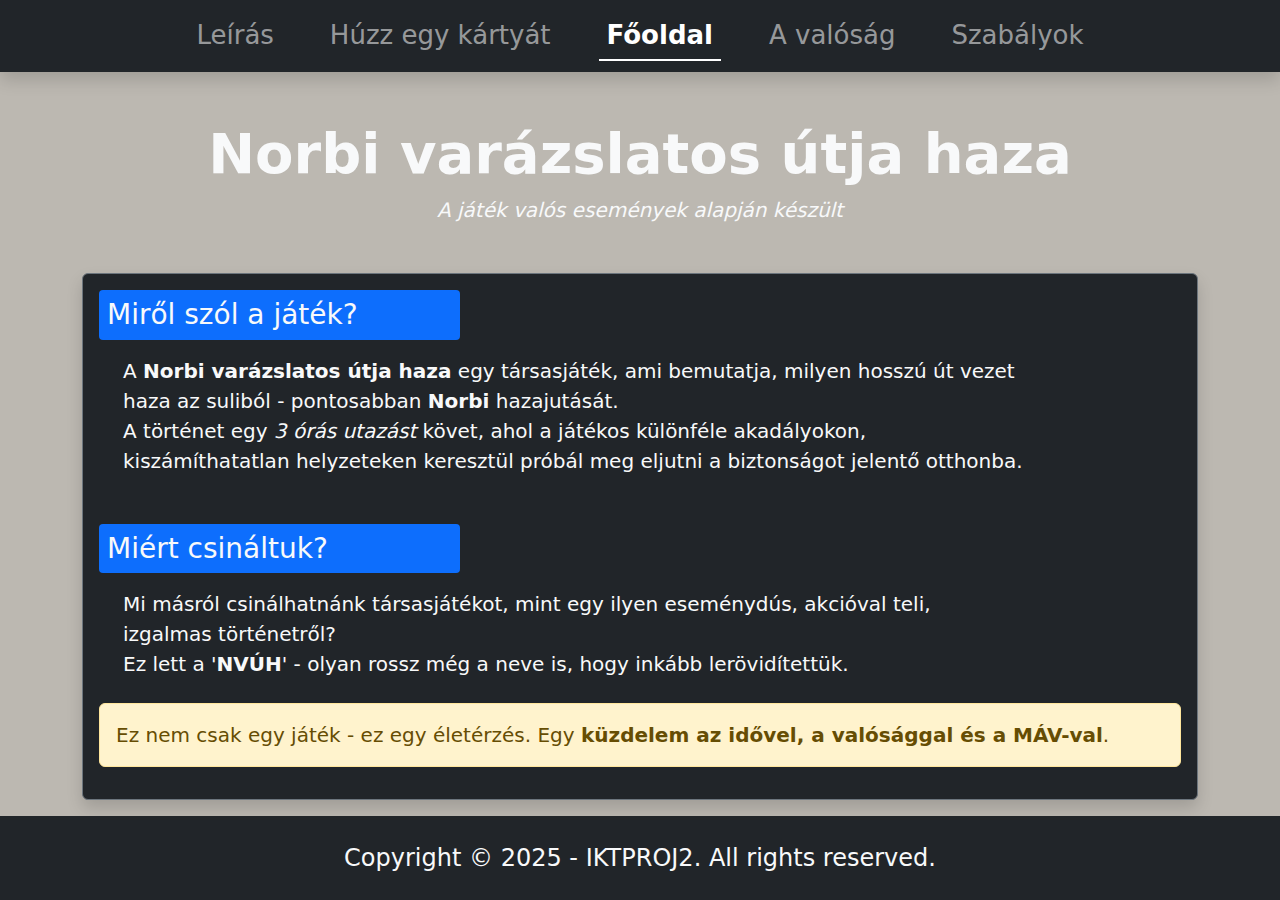
<file: src/mainpage/index.html>
<!DOCTYPE html>
<html lang="hu">
<head>
    <meta charset="UTF-8">
    <meta name="viewport" content="width=device-width, initial-scale=1.0">
    <link rel="stylesheet" href="bootstrap/bootstrap.min.css">
    <link rel="stylesheet" href="style.css">
    <script src="routing.js"></script>
    <title>NVÚH - Főoldal</title>
</head>
<body>
    <header>
        <!--nem a hivatal!!!-->
        <nav class="navbar navbar-expand-lg navbar-dark bg-dark shadow">
            <div class="container-fluid">
                <button class="navbar-toggler" type="button" data-bs-toggle="collapse" data-bs-target="#mainNavbar" aria-controls="mainNavbar" aria-expanded="false" aria-label="Toggle navigation">
                    <span class="navbar-toggler-icon"></span>
                </button>
                <div class="collapse navbar-collapse justify-content-center" id="mainNavbar">
                    <ul class="navbar-nav mb-2 mb-lg-0 nav-underline" id="nbl">
                        <li class="nav-item">
                            <a class="nav-link" href="description.html">Leírás</a>
                        </li>
                        <li class="nav-item">
                            <a class="nav-link" href="card.html">Húzz egy kártyát</a>
                        </li>
                        <li class="nav-item">
                            <a class="nav-link" href="index.html">Főoldal</a>
                        </li>
                        <li class="nav-item">
                            <a class="nav-link" href="reality.html">A valóság</a>
                        </li>
                        <li class="nav-item">
                            <a class="nav-link" href="rules.html">Szabályok</a>
                        </li>
                    </ul>
                </div>
            </div>
        </nav>
    </header>
    <main class="container-fluid">
        <div id="app">
            <div class="container py-5 text-light">
                <div class="text-center mb-5">
                    <h1 class="display-4 fw-bold">Norbi varázslatos útja haza</h1>
                    <p class="lead fst-italic">A játék valós események alapján készült</p>
                </div>
                <div class="row justify-content-center">
                    <div class="col-md-12">
                        <div class="card bg-dark border-secondary shadow">
                            <div class="card-body">
                                <h3 class="card-title p-2 bg-primary rounded-1 col-4 text-light mb-3">Miről szól a játék?</h3>
                                <p class="card-text text-light col-10 ms-4 fs-5">
                                    A <strong>Norbi varázslatos útja haza</strong> egy társasjáték, ami bemutatja, milyen hosszú út vezet haza az suliból - pontosabban <strong>Norbi</strong> hazajutását.<br>
                                    A történet egy <em>3 órás utazást</em> követ, ahol a játékos különféle akadályokon, kiszámíthatatlan helyzeteken keresztül próbál meg eljutni a biztonságot jelentő otthonba.
                                </p>

                                <h3 class="card-title p-2 bg-primary rounded-1 col-4 text-light mt-5 mb-3">Miért csináltuk?</h3>
                                <p class="card-text text-light col-10 ms-4 fs-5">
                                    Mi másról csinálhatnánk társasjátékot, mint egy ilyen eseménydús, akcióval teli, izgalmas történetről?<br>
                                    Ez lett a '<strong>NVÚH</strong>' - olyan rossz még a neve is, hogy inkább lerövidítettük.
                                </p>
            
                                <div class="alert alert-warning mt-4 fs-5" role="alert">
                                    Ez nem csak egy játék - ez egy életérzés. Egy <strong>küzdelem az idővel, a valósággal és a MÁV-val</strong>.
                                </div>
                            </div>
                        </div>
                    </div>
                </div>
            </div>
            <div class="footer col-12 fixed-bottom bg-dark">
                <div class="text-center fs-4 text-light my-4">
                    <p>Copyright &copy; 2025 - IKTPROJ2. All rights reserved.</p>
                </div>
            </div>
        </div>
    </main>
    <script src="bootstrap/bootstrap.bundle.min.js"></script>
</body>
</html>
</file>
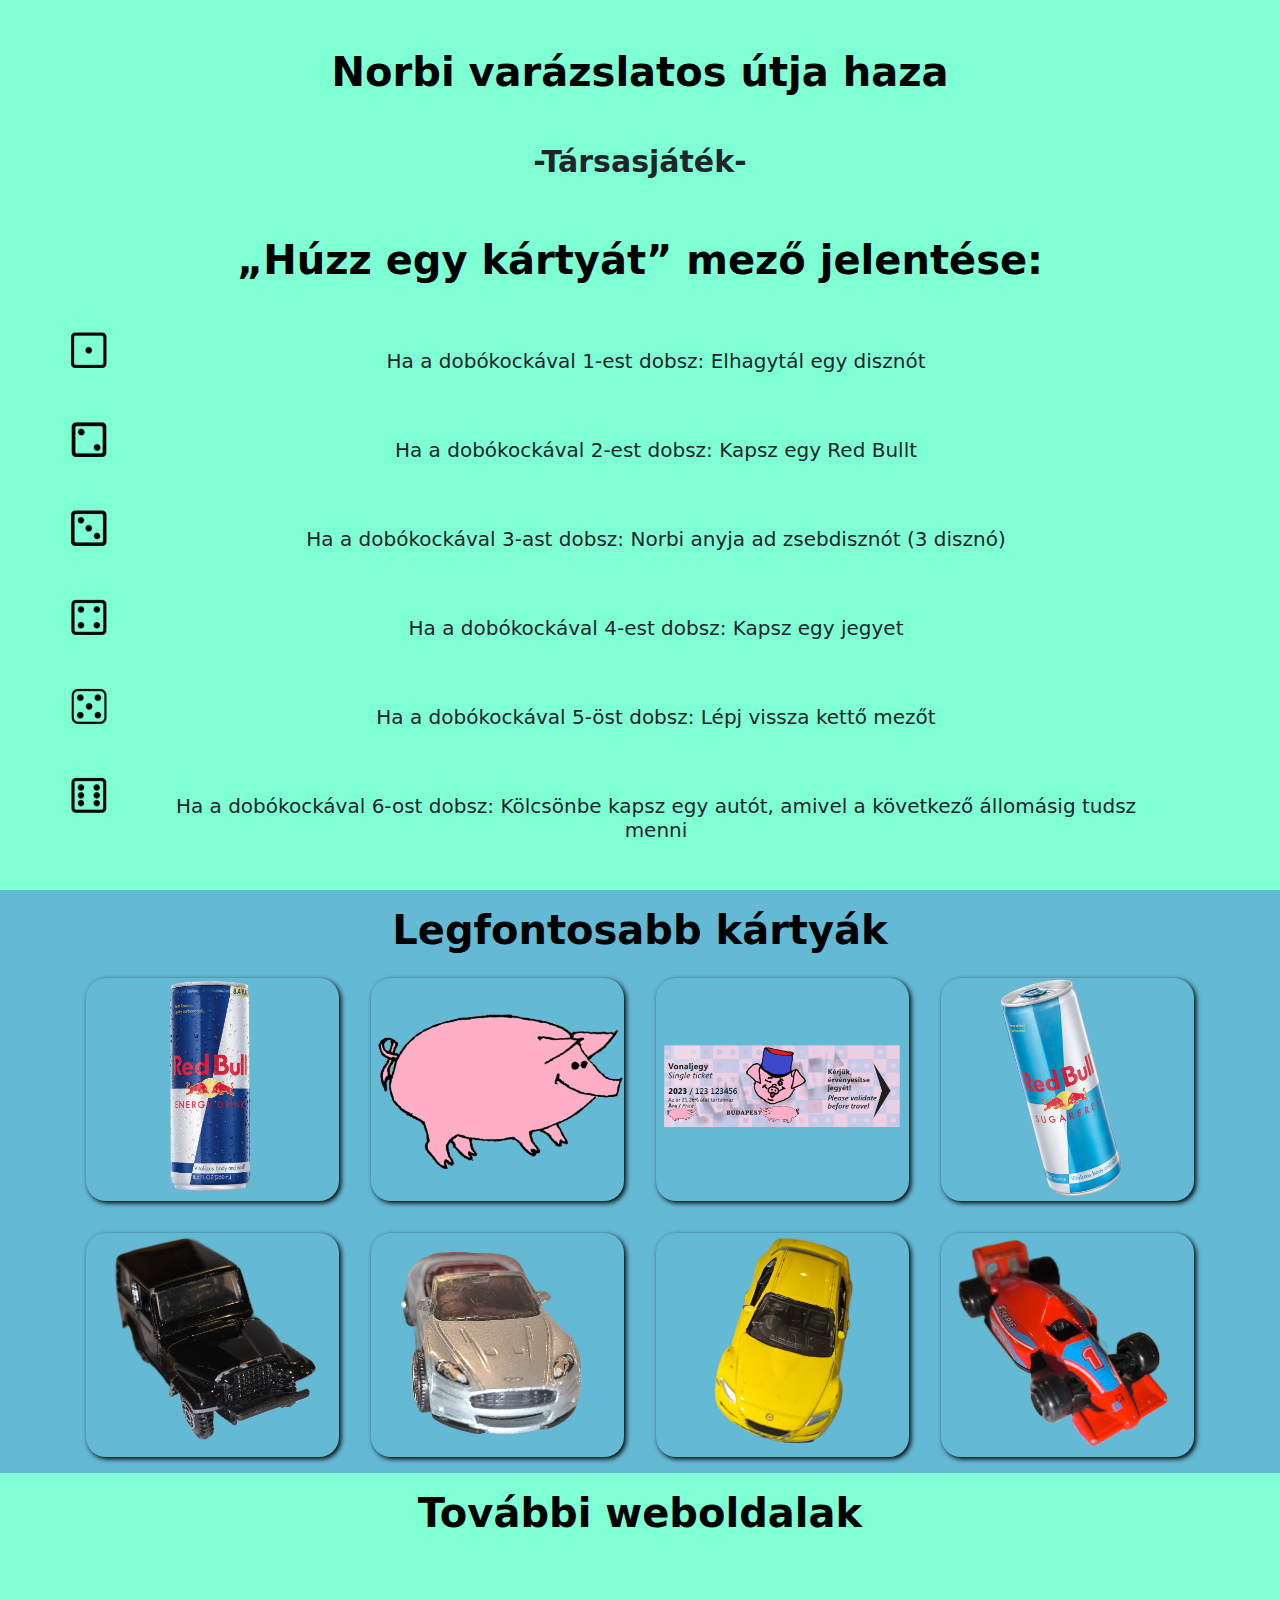
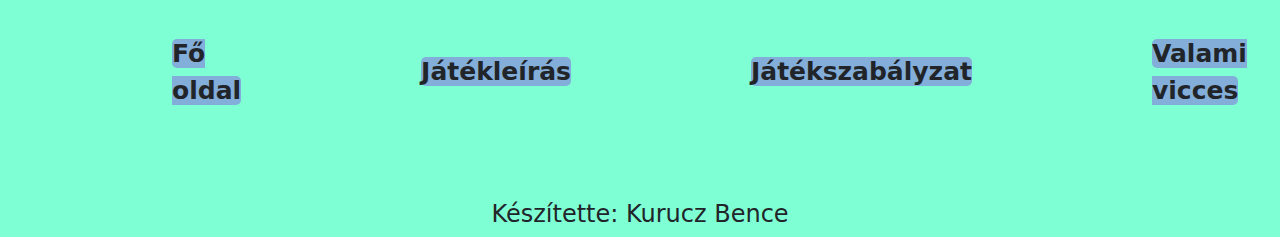
<file: Kurucz Bence 9a Húzz egy kártyát mező jelentése.html>
<!DOCTYPE html>
<html lang="hu">
<head>
    <meta charset="UTF-8">
    <meta name="viewport" content="width=device-width, initial-scale=1.0">
    <title>"Húzz egy kártyát" mező jelentése</title>
    <link rel="stylesheet" href="bootstrap.min.css">
    <link rel="stylesheet" href="style.css">
</head>
<body>
    <header>
    <div class="container text-center">
        <div class="row">
            <div class="col-md-12 col-sm-12">
                <h1 class="text-center m-5">Norbi varázslatos útja haza</h1>
                <h3 class="lead">-Társasjáték-</h3>
            </div>
        </div>
    </div>
    </header>

    <main>
        <div class="container">
            <div class="row">
                <div class="col-md-12 col-sm-12">
                    <h1 class="text-center m-5">„Húzz egy kártyát” mező jelentése:</h1>
                    <ul>
                        <li class="d1"><h5 class="text-center m-5">Ha a dobókockával 1-est dobsz: Elhagytál egy disznót</h5></li>
                        <li class="d2"><h5 class="text-center m-5">Ha a dobókockával 2-est dobsz: Kapsz egy Red Bullt</h5></li>
                        <li class="d3"><h5 class="text-center m-5">Ha a dobókockával 3-ast dobsz: Norbi anyja ad zsebdisznót (3 disznó)</h5></li>
                        <li class="d4"><h5 class="text-center m-5">Ha a dobókockával 4-est dobsz: Kapsz egy jegyet</h5></li>
                        <li class="d5"><h5 class="text-center m-5">Ha a dobókockával 5-öst dobsz: Lépj vissza kettő mezőt</h5></li>
                        <li class="d6"><h5 class="text-center m-5">Ha a dobókockával 6-ost dobsz: Kölcsönbe kapsz egy autót, amivel a következő állomásig tudsz menni</h5></li>
                    </ul>
                </div>
            </div>
        </div>
    <div class="section-center">
        <div class="container">
            <div class="row">
                <div class="col-12">
                    <h1 class="text-center pt-3">Legfontosabb kártyák</h1>
                </div>
            </div>
            <div class="row">
                <div class="col-sm-6 col-md-4 col-lg-3 p-md-3">
                    <img class="img-fluid szereplo" alt="kék redbull" src="kekredbull.png">
                </div>
                <div class="col-sm-6 col-md-4 col-lg-3 p-md-3">
                    <img class="img-fluid szereplo" alt="disznó" src="diszno.png">
                </div>
                <div class="col-sm-6 col-md-4 col-lg-3 p-md-3">
                    <img class="img-fluid szereplo" alt="jegy" src="jegy.png">
                </div>
                <div class="col-sm-6 col-md-4 col-lg-3 p-md-3">
                    <img class="img-fluid szereplo" alt="cukormentes redbull" src="cukormentesredbull.png">
                </div>
                <div class="col-sm-6 col-md-4 col-lg-3 p-md-3">
                    <img class="img-fluid  szereplo" alt="fekete kocsi" src="feketekocsi.png">
                </div>
                <div class="col-sm-6 col-md-4 col-lg-3 p-md-3">
                    <img class="img-fluid szereplo" alt="szürke kocsi" src="szurkekocsi.png">
                </div>
                <div class="col-sm-6 col-md-4 col-lg-3 p-md-3">
                    <img class="img-fluid szereplo" alt="sárga kocsi" src="sargakocsi.png">
                </div>
                <div class="col-sm-6 col-md-4 col-lg-3 p-md-3">
                    <img class="img-fluid szereplo" alt="piros kocsi" src="piroskocsi.png">
                </div>
            </div>
        </div>
    </div>
    </main>

    <footer>
        <div class="container">
            <div class="col-12">
                <h1 class="text-center pt-3">További weboldalak</h1>
                <table>
                    <tr>
                        <td><a>Fő oldal</a></td>
                        <td><a>Játékleírás</a></td>
                        <td><a>Játékszabályzat</a></td>
                        <td><a>Valami vicces</a></td>
                    </tr>
                </table>
                <h4 class="text-center">Készítette: Kurucz Bence</h4>
            </div>
        </div>
    </footer>
    <script src="https://cdn.jsdelivr.net/npm/bootstrap@5.3.3/dist/js/bootstrap.bundle.min.js" integrity="sha384-YvpcrYf0tY3lHB60NNkmXc5s9fDVZLESaAA55NDzOxhy9GkcIdslK1eN7N6jIeHz" crossorigin="anonymous"></script>
</body>
</html>
</file>
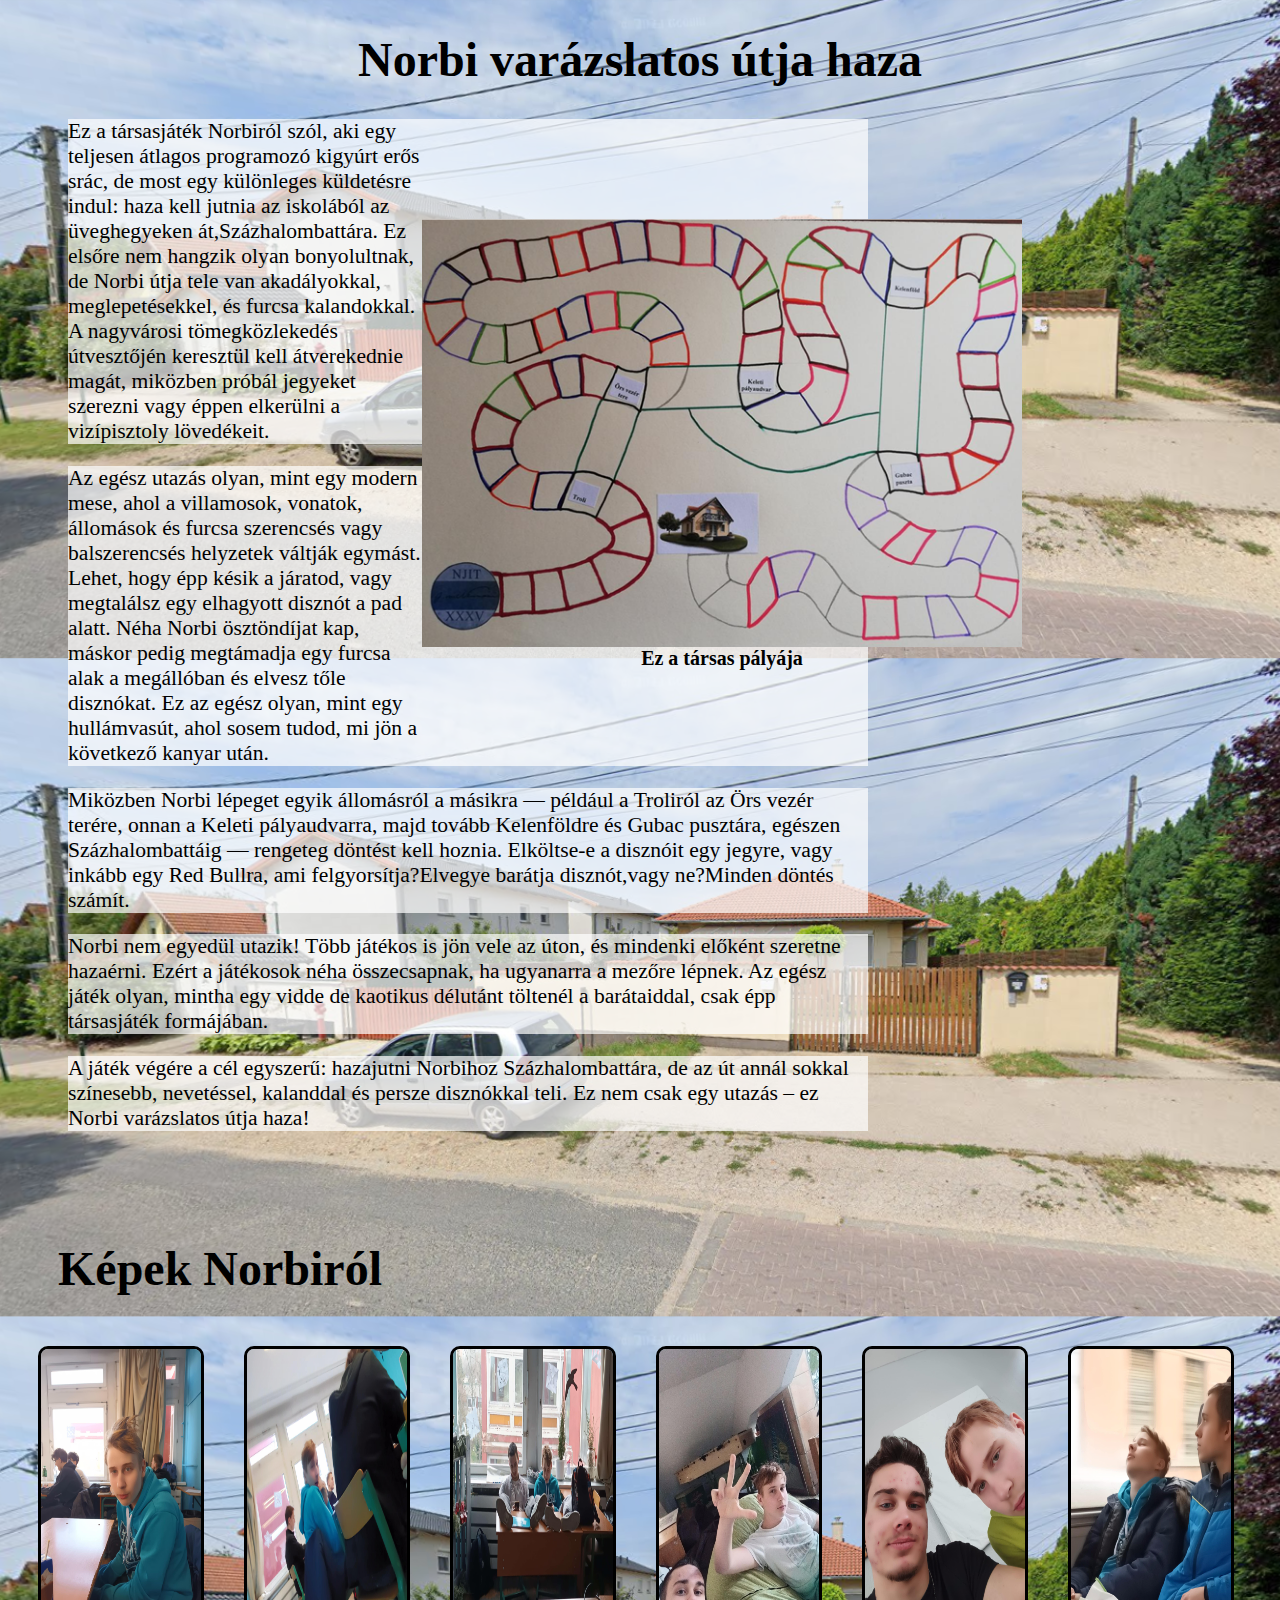
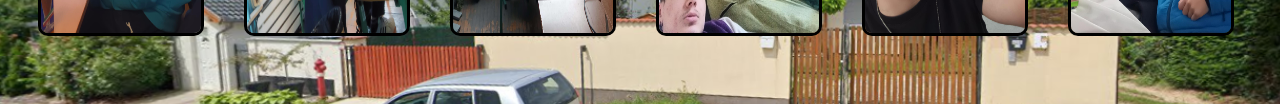
<file: Norbi útja.html>
<!DOCTYPE html>
<html lang="en">
<head>
    <meta charset="UTF-8">
    <meta name="viewport" content="width=device-width, initial-scale=1.0">
    <link rel="stylesheet" href="Norbi css.css">
    <title>Document</title>
</head>
<body>

    <h1>Norbi varázslatos útja haza</h1>
    <figure class="pálya-figure">
    <img class="pálya" src="Pálya.png" alt="A társasjáték pályája">
    <figcaption>Ez a társas pályája</figcaption>
</figure>

   <div class="container"> 
    <p>Ez a társasjáték Norbiról szól, aki egy teljesen átlagos programozó kigyúrt erős srác, de most egy különleges küldetésre indul: haza kell jutnia az iskolából az üveghegyeken át,Százhalombattára. Ez elsőre nem hangzik olyan bonyolultnak, de Norbi útja tele van akadályokkal, meglepetésekkel, és furcsa kalandokkal. A nagyvárosi tömegközlekedés útvesztőjén keresztül kell átverekednie magát, miközben próbál jegyeket szerezni vagy éppen elkerülni a vizípisztoly lövedékeit.</p>

<p>Az egész utazás olyan, mint egy modern mese, ahol a villamosok, vonatok, állomások és furcsa szerencsés vagy balszerencsés helyzetek váltják egymást. Lehet, hogy épp késik a járatod, vagy megtalálsz egy elhagyott disznót a pad alatt. Néha Norbi ösztöndíjat kap, máskor pedig megtámadja egy furcsa alak a megállóban és elvesz tőle disznókat. Ez az egész olyan, mint egy hullámvasút, ahol sosem tudod, mi jön a következő kanyar után.</p>

<p>Miközben Norbi lépeget egyik állomásról a másikra — például a Troliról az Örs vezér terére, onnan a Keleti pályaudvarra, majd tovább Kelenföldre és Gubac pusztára, egészen Százhalombattáig — rengeteg döntést kell hoznia. Elköltse-e a disznóit egy jegyre, vagy inkább egy Red Bullra, ami felgyorsítja?Elvegye barátja disznót,vagy ne?Minden döntés számít.</p>

<p>Norbi nem egyedül utazik! Több játékos is jön vele az úton, és mindenki előként szeretne hazaérni. Ezért a játékosok néha összecsapnak, ha ugyanarra a mezőre lépnek. Az egész játék olyan, mintha egy vidde de kaotikus délutánt töltenél a barátaiddal, csak épp társasjáték formájában.</p>

<p>A játék végére a cél egyszerű: hazajutni Norbihoz Százhalombattára, de az út annál sokkal színesebb, nevetéssel, kalanddal és persze disznókkal teli. Ez nem csak egy utazás – ez Norbi varázslatos útja haza!</p>

</div>



<h2>Képek Norbiról</h2>
<div class="Képcontainer">
   <img src="Norbi 1.jpg" alt="">
   <img src="Norbi 2.jpg" alt="">
   <img src="Norbi 3.jpg" alt="">
   <img src="Norbi 4.jpg" alt="">
   <img src="Norbi 5.jpg" alt="">
   <img src="Norbi 6.jpg" alt="">
   <img src="Norbi 7.jpg" alt="">
   <img src="Norbi 8.jpg" alt="">
   <img src="Norbi 9.jpg" alt="">

</div>


</body>
</html>
</file>
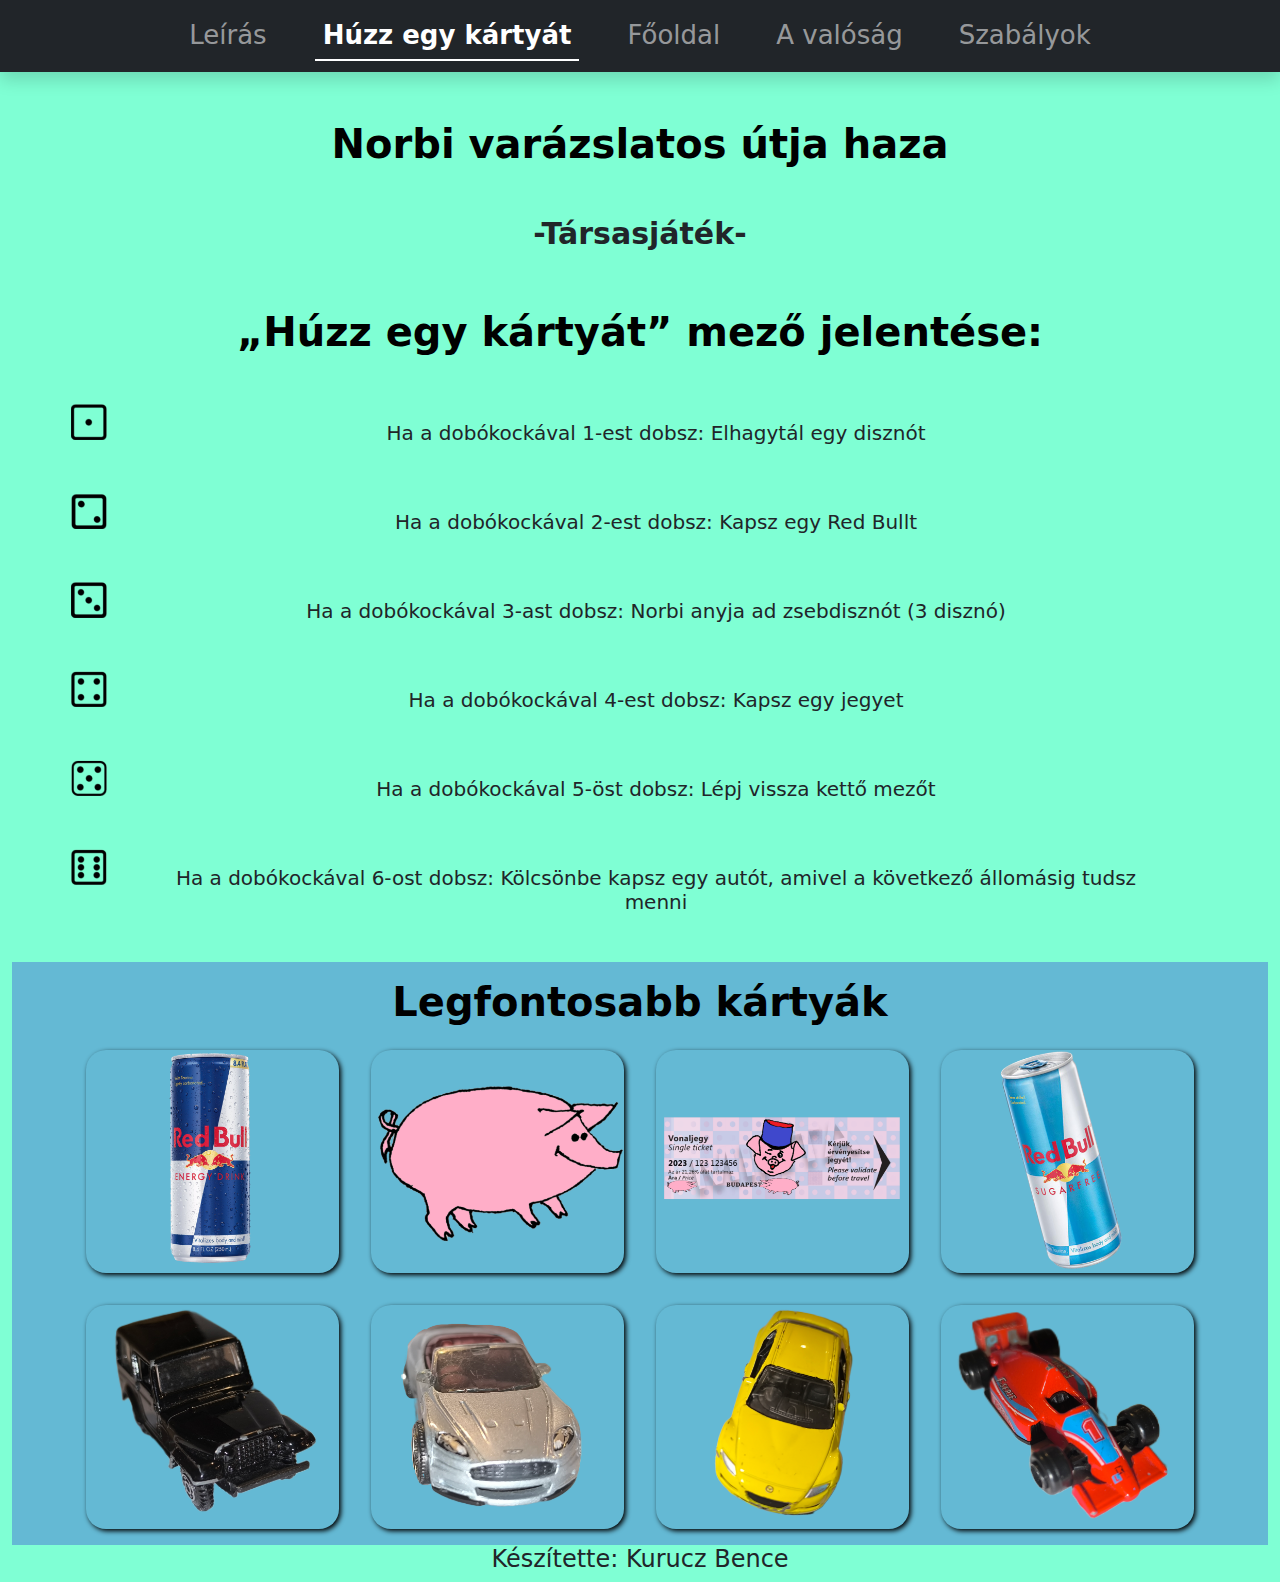
<file: src/pullacard/pullacard.html>
<!DOCTYPE html>
<html lang="hu">
<head>
    <meta charset="UTF-8">
    <meta name="viewport" content="width=device-width, initial-scale=1.0">
    <title>NVÚH - Húzz egy kártyát" mező jelentése</title>
    <link rel="stylesheet" href="../bootstrap/bootstrap.min.css">
    <link rel="stylesheet" href="style.css">
    <script src="../routing.js"></script>
</head>
<body>
    <header>
        <!--nem a hivatal!!!-->
        <nav class="navbar navbar-expand-lg navbar-dark bg-dark shadow">
            <div class="container-fluid">
                <button class="navbar-toggler" type="button" data-bs-toggle="collapse" data-bs-target="#mainNavbar" aria-controls="mainNavbar" aria-expanded="false" aria-label="Toggle navigation">
                    <span class="navbar-toggler-icon"></span>
                </button>
                <div class="collapse navbar-collapse justify-content-center" id="mainNavbar">
                    <ul class="navbar-nav mb-2 mb-lg-0 nav-underline" id="nbl">
                        <li class="nav-item">
                            <a class="nav-link" href="description/description.html">Leírás</a>
                        </li>
                        <li class="nav-item">
                            <a class="nav-link" href="pullacard/pullacard.html">Húzz egy kártyát</a>
                        </li>
                        <li class="nav-item">
                            <a class="nav-link" href="mainpage/index.html">Főoldal</a>
                        </li>
                        <li class="nav-item">
                            <a class="nav-link" href="reality/reality.html">A valóság</a>
                        </li>
                        <li class="nav-item">
                            <a class="nav-link" href="rules/rules.html">Szabályok</a>
                        </li>
                    </ul>
                </div>
            </div>
        </nav>
    </header>

    <main class="container-fluid">
        <div id="app">
            <div class="container text-center">
                <div class="row">
                    <div class="col-md-12 col-sm-12">
                        <h1 class="text-center m-5">Norbi varázslatos útja haza</h1>
                        <h3 class="lead">-Társasjáték-</h3>
                    </div>
                </div>
            </div>
        
            <div class="container">
                <div class="row">
                    <div class="col-md-12 col-sm-12">
                        <h1 class="text-center m-5">„Húzz egy kártyát” mező jelentése:</h1>
                        <ul>
                            <li class="d1"><h5 class="text-center m-5">Ha a dobókockával 1-est dobsz: Elhagytál egy disznót</h5></li>
                            <li class="d2"><h5 class="text-center m-5">Ha a dobókockával 2-est dobsz: Kapsz egy Red Bullt</h5></li>
                            <li class="d3"><h5 class="text-center m-5">Ha a dobókockával 3-ast dobsz: Norbi anyja ad zsebdisznót (3 disznó)</h5></li>
                            <li class="d4"><h5 class="text-center m-5">Ha a dobókockával 4-est dobsz: Kapsz egy jegyet</h5></li>
                            <li class="d5"><h5 class="text-center m-5">Ha a dobókockával 5-öst dobsz: Lépj vissza kettő mezőt</h5></li>
                            <li class="d6"><h5 class="text-center m-5">Ha a dobókockával 6-ost dobsz: Kölcsönbe kapsz egy autót, amivel a következő állomásig tudsz menni</h5></li>
                        </ul>
                    </div>
                </div>
            </div>
            <div class="section-center">
                <div class="container">
                    <div class="row">
                        <div class="col-12">
                            <h1 class="text-center pt-3">Legfontosabb kártyák</h1>
                        </div>
                    </div>
                    <div class="row">
                        <div class="col-sm-6 col-md-4 col-lg-3 p-md-3">
                            <img class="img-fluid szereplo" alt="kék redbull" src="kekredbull.png">
                        </div>
                        <div class="col-sm-6 col-md-4 col-lg-3 p-md-3">
                            <img class="img-fluid szereplo" alt="disznó" src="diszno.png">
                        </div>
                        <div class="col-sm-6 col-md-4 col-lg-3 p-md-3">
                            <img class="img-fluid szereplo" alt="jegy" src="jegy.png">
                        </div>
                        <div class="col-sm-6 col-md-4 col-lg-3 p-md-3">
                            <img class="img-fluid szereplo" alt="cukormentes redbull" src="cukormentesredbull.png">
                        </div>
                        <div class="col-sm-6 col-md-4 col-lg-3 p-md-3">
                            <img class="img-fluid  szereplo" alt="fekete kocsi" src="feketekocsi.png">
                        </div>
                        <div class="col-sm-6 col-md-4 col-lg-3 p-md-3">
                            <img class="img-fluid szereplo" alt="szürke kocsi" src="szurkekocsi.png">
                        </div>
                        <div class="col-sm-6 col-md-4 col-lg-3 p-md-3">
                            <img class="img-fluid szereplo" alt="sárga kocsi" src="sargakocsi.png">
                        </div>
                        <div class="col-sm-6 col-md-4 col-lg-3 p-md-3">
                            <img class="img-fluid szereplo" alt="piros kocsi" src="piroskocsi.png">
                        </div>
                    </div>
                </div>
            </div>
            <footer>
                <div class="container">
                    <div class="col-12">
                        <h4 class="text-center">Készítette: Kurucz Bence</h4>
                    </div>
                </div>
            </footer>
        </div>
    </main>
    <script src="../bootstrap/bootstrap.bundle.min.js"></script>
</body>
</html>
</file>
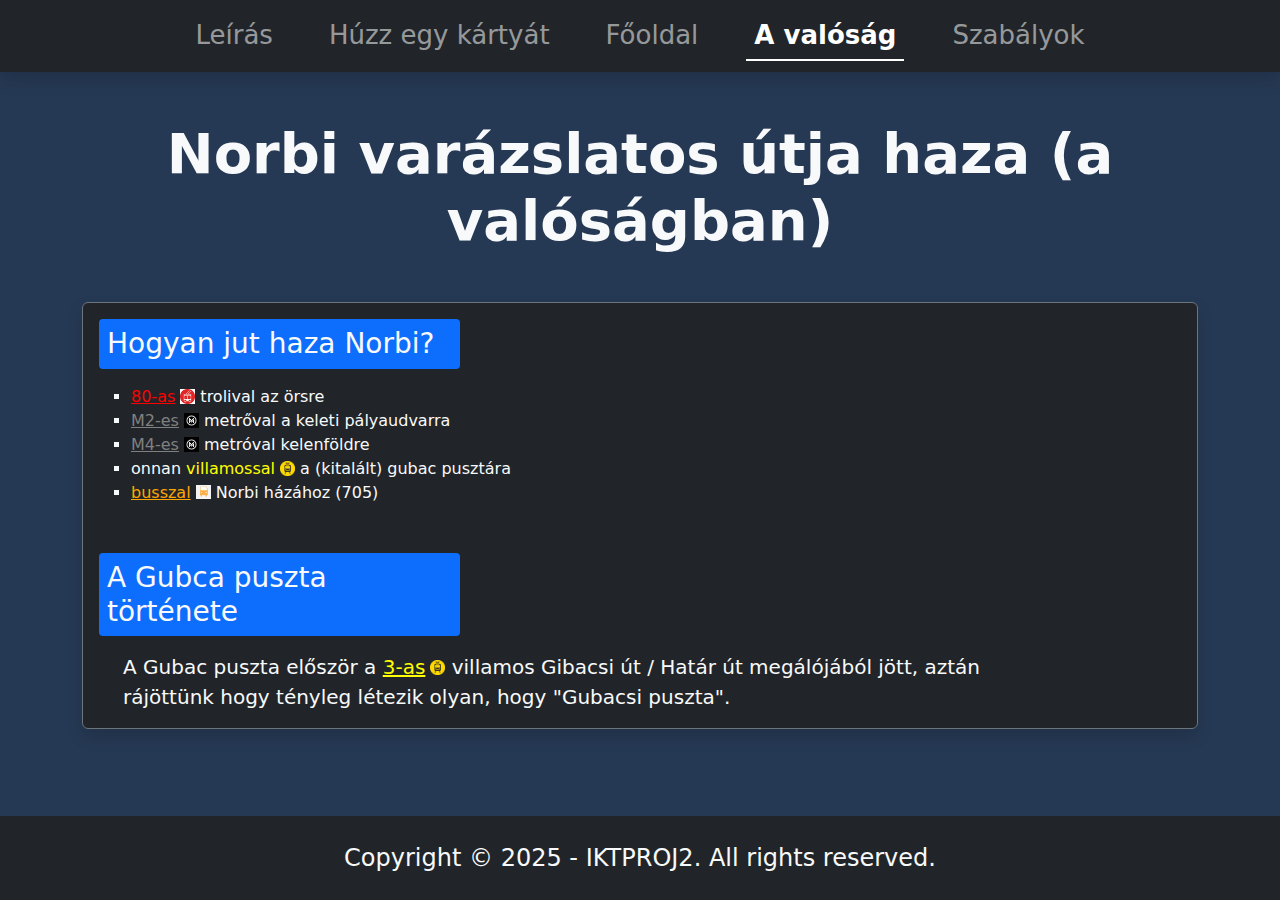
<file: src/reality/reality.html>
<!DOCTYPE html>
<html lang="hu">
<head>
    <meta charset="UTF-8">
    <meta name="viewport" content="width=device-width, initial-scale=1.0">
    <link rel="stylesheet" href="../bootstrap/bootstrap.min.css">
    <link rel="stylesheet" href="style.css">
    <script src="../routing.js"></script>
    <title>NVÚH - valóság</title>
</head>
<body>
    <header>
        <!--nem a hivatal!!!-->
        <nav class="navbar navbar-expand-lg navbar-dark bg-dark shadow">
            <div class="container-fluid">
                <button class="navbar-toggler" type="button" data-bs-toggle="collapse" data-bs-target="#mainNavbar" aria-controls="mainNavbar" aria-expanded="false" aria-label="Toggle navigation">
                    <span class="navbar-toggler-icon"></span>
                </button>
                <div class="collapse navbar-collapse justify-content-center" id="mainNavbar">
                    <ul class="navbar-nav mb-2 mb-lg-0 nav-underline" id="nbl">
                        <li class="nav-item">
                            <a class="nav-link" href="description/description.html">Leírás</a>
                        </li>
                        <li class="nav-item">
                            <a class="nav-link" href="pullacard/pullacard.html">Húzz egy kártyát</a>
                        </li>
                        <li class="nav-item">
                            <a class="nav-link" href="mainpage/index.html">Főoldal</a>
                        </li>
                        <li class="nav-item">
                            <a class="nav-link" href="reality/reality.html">A valóság</a>
                        </li>
                        <li class="nav-item">
                            <a class="nav-link" href="rules/rules.html">Szabályok</a>
                        </li>
                    </ul>
                </div>
            </div>
        </nav>
    </header>
    <main class="container-fluid">
        <div id="app">
            <div class="container py-5 text-light">
                <div class="text-center mb-5">
                    <h1 class="display-4 fw-bold">Norbi varázslatos útja haza (a valóságban)</h1>
                </div>
                <div class="row justify-content-center">
                    <div class="col-md-12">
                        <div class="card bg-dark border-secondary shadow">
                            <div class="card-body">
                                <h3 class="card-title p-2 bg-primary rounded-1 col-4 text-light mb-3">Hogyan jut haza Norbi?</h3>
                                <p class="card-text text-light col-10 ms-4 fs-5">
                                    <ul class="card-text text-light">
                                        <li><a href="https://bkk.hu/apps/menetrendek/storage/menetrendek/4665/857815.pdf" class="troli">80-as</a> trolival az örsre</li>
                                        <li><a href="https://bkk.hu/apps/menetrendek/storage/menetrendek/809/105781.pdf" class="metro">M2-es</a> metrőval a keleti pályaudvarra</li>
                                        <li><a href="https://bkk.hu/apps/menetrendek/storage/menetrendek/369/31841.pdf" class="metro">M4-es</a> metróval kelenföldre</li>
                                        <li>onnan <span class="villamos">villamossal</span> a (kitalált) gubac pusztára</li>
                                        <li><a href="https://buszmegallo.mavcsoport.hu/hu/menetrendek/pdf?mhkod=773540&karo=1&type=actual" class="volan">busszal</a> Norbi házához (705)</li>
                                    </ul>
                                </p>

                                <h3 class="card-title p-2 bg-primary rounded-1 col-4 text-light mb-3 mt-5 ">A Gubca puszta története</h3>
                                <p class="card-text text-light col-10 ms-4 fs-5">
                                    A Gubac puszta először a <a href="https://bkk.hu/apps/menetrendek/storage/menetrendek/3266/527572.pdf" class="villamos">3-as</a> villamos Gibacsi út / Határ út megálójából jött, aztán rájöttünk hogy tényleg létezik olyan, hogy "Gubacsi puszta".
                                </p>
                            </div>
                        </div>
                    </div>
                </div>
            </div>
            <div class="footer col-12 fixed-bottom bg-dark">
                <div class="text-center fs-4 text-light my-4">
                    <p>Copyright &copy; 2025 - IKTPROJ2. All rights reserved.</p>
                </div>
            </div>
        </div>
    </main>
    <script src="../bootstrap/bootstrap.bundle.min.js"></script>
</body>
</html>
</file>
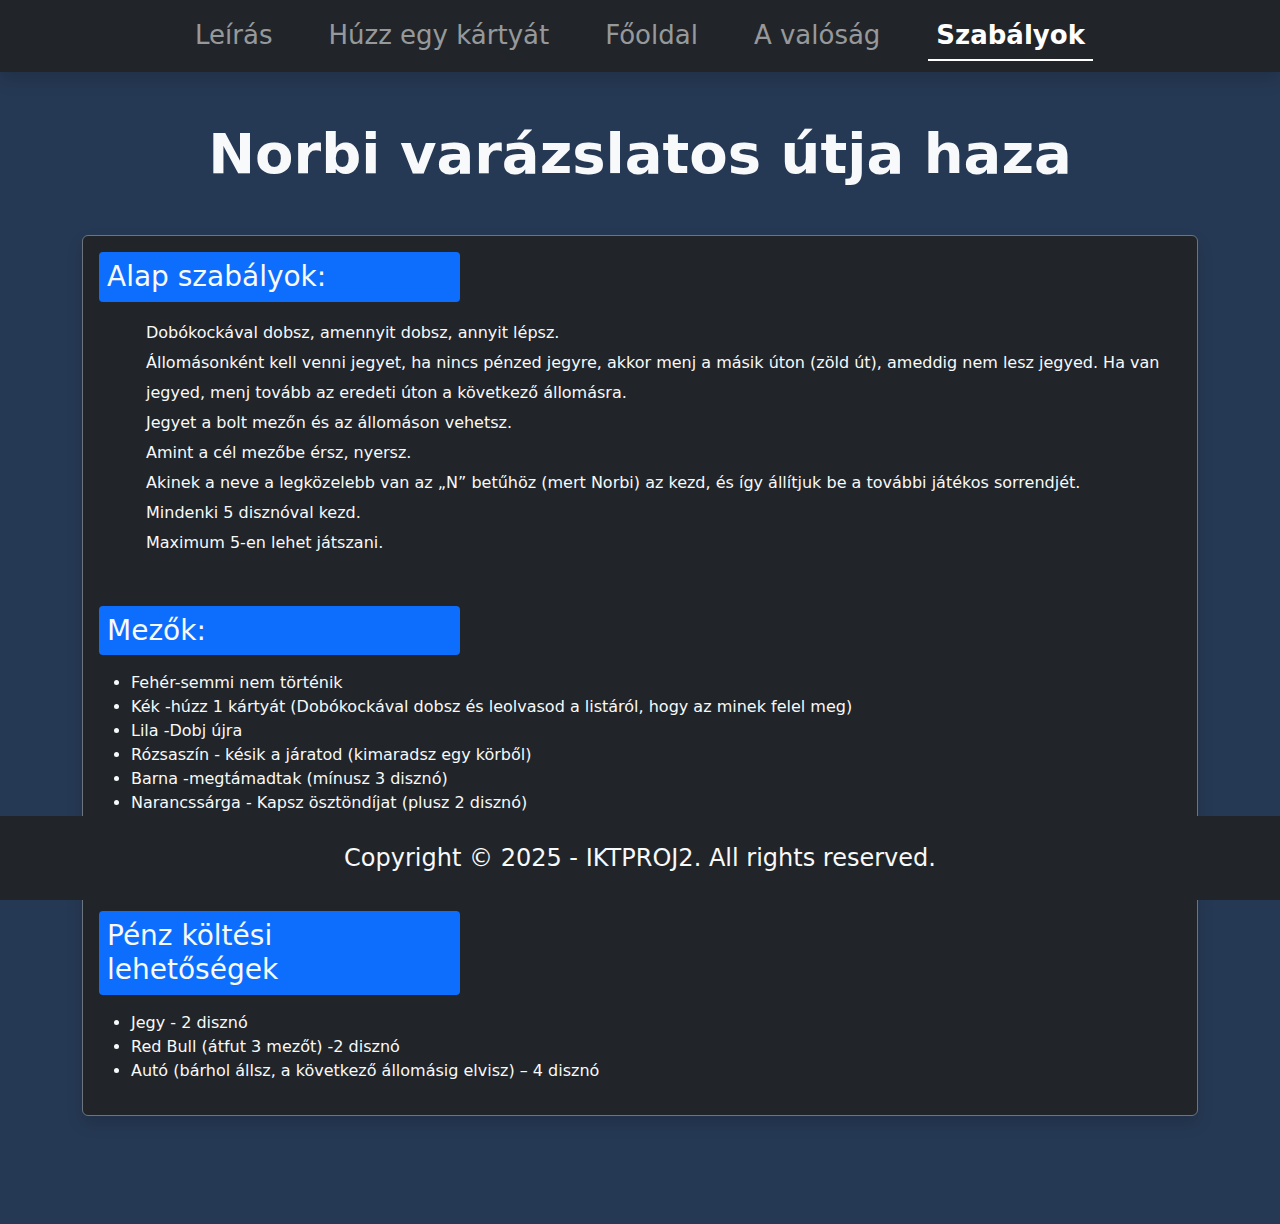
<file: src/rules/rules.html>
<!DOCTYPE html>
<html lang="hu">
<head>
    <meta charset="UTF-8">
    <meta name="viewport" content="width=device-width, initial-scale=1.0">
    <link rel="stylesheet" href="../bootstrap/bootstrap.min.css">
    <link rel="stylesheet" href="style.css">
    <script src="../routing.js"></script>
    <title>NVÚH - valóság</title>
</head>
<body>
    <header>
        <!--nem a hivatal!!!-->
        <nav class="navbar navbar-expand-lg navbar-dark bg-dark shadow">
            <div class="container-fluid">
                <button class="navbar-toggler" type="button" data-bs-toggle="collapse" data-bs-target="#mainNavbar" aria-controls="mainNavbar" aria-expanded="false" aria-label="Toggle navigation">
                    <span class="navbar-toggler-icon"></span>
                </button>
                <div class="collapse navbar-collapse justify-content-center" id="mainNavbar">
                    <ul class="navbar-nav mb-2 mb-lg-0 nav-underline" id="nbl">
                        <li class="nav-item">
                            <a class="nav-link" href="description/description.html">Leírás</a>
                        </li>
                        <li class="nav-item">
                            <a class="nav-link" href="pullacard/pullacard.html">Húzz egy kártyát</a>
                        </li>
                        <li class="nav-item">
                            <a class="nav-link" href="mainpage/index.html">Főoldal</a>
                        </li>
                        <li class="nav-item">
                            <a class="nav-link" href="reality/reality.html">A valóság</a>
                        </li>
                        <li class="nav-item">
                            <a class="nav-link" href="rules/rules.html">Szabályok</a>
                        </li>
                    </ul>
                </div>
            </div>
        </nav>
    </header>
    <main class="container-fluid">
        <div id="app">
            <div class="container py-5 text-light">
                <div class="text-center mb-5">
                    <h1 class="display-4 fw-bold">Norbi varázslatos útja haza</h1>
                </div>
                <div class="row justify-content-center">
                    <div class="col-md-12">
                        <div class="card bg-dark border-secondary shadow">
                            <div class="card-body">
                                <h3 class="card-title p-2 bg-primary rounded-1 col-4 text-light mb-3">Alap szabályok: </h3>
                                <p class="card-text text-light col-10 ms-4 fs-5">
                                    <ul class="card-text text-light rulesul">
                                        <li>Dobókockával dobsz, amennyit dobsz, annyit lépsz.</li>
                                        <li>Állomásonként kell venni jegyet, ha nincs pénzed jegyre, akkor menj a másik úton (zöld út), ameddig nem lesz jegyed. Ha van jegyed, menj tovább az eredeti úton a következő állomásra.</li>
                                        <li>Jegyet a bolt mezőn és az állomáson vehetsz.</li>
                                        <li>Amint a cél mezőbe érsz, nyersz.</li>
                                        <li>Akinek a neve a legközelebb van az „N” betűhöz (mert Norbi) az kezd, és így állítjuk be a további játékos sorrendjét.</li>
                                        <li>Mindenki 5 disznóval kezd.</li>
                                        <li>Maximum 5-en lehet játszani.</li>
                                    </ul>
                                </p>

                                <h3 class="card-title p-2 bg-primary rounded-1 col-4 text-light mb-3 mt-5 ">Mezők: </h3>
                                <p class="card-text text-light col-10 ms-4 fs-5">
                                    <ul class="card-text text-light">
                                        <li>Fehér-semmi nem történik</li>
                                        <li>Kék -húzz 1 kártyát (Dobókockával dobsz és leolvasod a listáról, hogy az minek felel meg)</li>
                                        <li>Lila -Dobj újra</li>
                                        <li>Rózsaszín - késik a járatod (kimaradsz egy körből)</li>
                                        <li>Barna -megtámadtak (mínusz 3 disznó)</li>
                                        <li>Narancssárga - Kapsz ösztöndíjat (plusz 2 disznó)</li>
                                        <li>Zöld - találtál egy  1 disznót</li>
                                        <li>Piros - bolt mező</li>
                                    </ul>
                                </p>

                                <h3 class="card-title p-2 bg-primary rounded-1 col-4 text-light mb-3 mt-5 ">Pénz költési lehetőségek </h3>
                                <p class="card-text text-light col-10 ms-4 fs-5">
                                    <ul class="card-text text-light">
                                        <li>Jegy - 2 disznó</li>
                                        <li>Red Bull (átfut 3 mezőt) -2 disznó</li>
                                        <li>Autó (bárhol állsz, a következő állomásig elvisz) – 4 disznó</li>
                                    </ul>
                                </p>
                            </div>
                        </div>
                    </div>
                </div>
            </div>
            <div class="footer col-12 fixed-bottom bg-dark">
                <div class="text-center fs-4 text-light my-4">
                    <p>Copyright &copy; 2025 - IKTPROJ2. All rights reserved.</p>
                </div>
            </div>
        </div>
    </main>
    <script src="../bootstrap/bootstrap.bundle.min.js"></script>
</body>
</html>
</file>
<file: src/mainpage/style.css>
body {
    background-color: #BCB8B1;
    margin: 0;
}

.navbar {
	min-height: 8vh;
}

.navbar-nav .nav-link {
	padding-top: 0.25rem;
	padding-bottom: 0.25rem;
    font-size: 26px;
}

.navbar-nav .nav-item {
	margin: 0 0.75rem;
}
</file>
<file: style.css>
.section-center {
    background-color: rgba(40, 24, 212, 0.3);
}   

.szereplo {
    border-radius: 20px;
    box-shadow: 2px 2px 5px black;
    width: 100%;
}

.d1{
    list-style-image: url(d1.png);
}

.d2{
    list-style-image: url(d2.png);
}

.d3{
    list-style-image: url(d3.png);
}

.d4{
    list-style-image: url(d4.png);
}

.d5{
    list-style-image: url(d5.png);
}

.d6{
    list-style-image: url(d6.png);
}

h1{
    color: black;
    font-weight: bold;
}

body{
    background-color: aquamarine;
}

td{
    padding: 90px;
    font-size: 25px;
    font-weight: bold;
}

a{
    background-color: rgba(137, 43, 226, 0.384);
    border-radius: 5px;
}

.lead{
    font-weight: bold;
    font-size: 30px;
}
</file>
<file: Norbi css.css>
body {
    background-image: url(norbi\ ház.png);
    background-size: 115%;
    padding-bottom: 60px;
}



h1 {
    font-family: Georgia, 'Times New Roman', Times, serif;
    font-size: 300%;
    text-align: center;
}

.container {
    width: 830px;
    margin-left: 30px;
}

p {
    background-color: rgb(255, 255, 255, 0.7);
    font-size: 135%;
    margin-left: 30px;
}

.Képcontainer {
    display: flex;
    flex-wrap: nowrap;
    overflow-x: auto;
    gap: 40px;
    margin-top: 50px;
    margin-left: 30px;
    scrollbar-width: none; 
    
  }
  
  .Képcontainer img {
    width: 160px;
    height: auto;
    flex-shrink: 0;
    background-size: 200px;
    border: 3px solid black;     
    border-radius: 10px;          
  }

  h2 {
    font-size: 300%;
    margin-left: 50px;
    margin-top: 110px;
  }


.pálya {
    float: right;
    width: 700px;
    margin-right: 170px;
    margin-top: 80px;
}

.pálya-figure {
    display: block;
    width: fit-content;
    margin: 50px auto;
    margin-top: 100px;
    margin-right: 250px;
    float:right;
    text-align: center;
}

.pálya-figure img {
    width: 600px;
    display: block;
    margin: 0 auto;
}

.pálya-figure figcaption {
    font-size: 20px;
    font-weight: bold;
    text-align: center;
    margin-top: 10px;
    color: black;
}
</file>
<file: src/pullacard/style.css>
body {
	background-color: #263954;
	margin: 0;
}

.navbar {
	min-height: 8vh;
}

.navbar-nav .nav-link {
	padding-top: 0.25rem;
	padding-bottom: 0.25rem;
	font-size: 26px;
}

.navbar-nav .nav-item {
	margin: 0 0.75rem;
}

.section-center {
    background-color: rgba(40, 24, 212, 0.3);
}   

.szereplo {
    border-radius: 20px;
    box-shadow: 2px 2px 5px black;
    width: 100%;
}

.d1{
    list-style-image: url(d1.png);
}

.d2{
    list-style-image: url(d2.png);
}

.d3{
    list-style-image: url(d3.png);
}

.d4{
    list-style-image: url(d4.png);
}

.d5{
    list-style-image: url(d5.png);
}

.d6{
    list-style-image: url(d6.png);
}

h1{
    color: black;
    font-weight: bold;
}

body{
    background-color: aquamarine;
}

td{
    padding: 90px;
    font-size: 25px;
    font-weight: bold;
}

#app a{
    background-color: rgba(137, 43, 226, 0.384);
    border-radius: 5px;
}

.lead{
    font-weight: bold;
    font-size: 30px;
}
</file>
<file: src/reality/style.css>
body {
    background-color: #263954;
    margin: 0;
}

.navbar {
    min-height: 8vh;
}

.navbar-nav .nav-link {
    padding-top: 0.25rem;
    padding-bottom: 0.25rem;
    font-size: 26px;
}

.navbar-nav .nav-item {
    margin: 0 0.75rem;
}


#app {
    margin-bottom: 60px;
}

ul {
    list-style-type: square;
}

.troli {
    background-image: url('img/troli.png');
    background-repeat: no-repeat;
    padding-right: 20px;
    background-size: 15px;
    background-position: right;
    color: red;
}

.metro {
    background-image: url('img/metro.jpg');
    background-repeat: no-repeat;
    padding-right: 20px;
    background-size: 15px;
    background-position: right;
    color: grey;
}

.villamos {
    background-image: url('img/villamos.png');
    background-repeat: no-repeat;
    padding-right: 20px;
    background-size: 15px;
    background-position: right;
    color: yellow;
}

.volan {
    background-image: url('img/volan.png');
    background-repeat: no-repeat;
    padding-right: 20px;
    background-size: 15px;
    background-position: right;
    color: orange;
}
</file>
<file: src/rules/style.css>
body {
    background-color: #263954;
    margin: 0;
}

.navbar {
    min-height: 8vh;
}

.navbar-nav .nav-link {
    padding-top: 0.25rem;
    padding-bottom: 0.25rem;
    font-size: 26px;
}

.navbar-nav .nav-item {
    margin: 0 0.75rem;
}


#app {
    margin-bottom: 60px;
}

.rulesul {
    list-style-type: none;
    margin-left: 15px;
    line-height: 30px;
}
</file>
